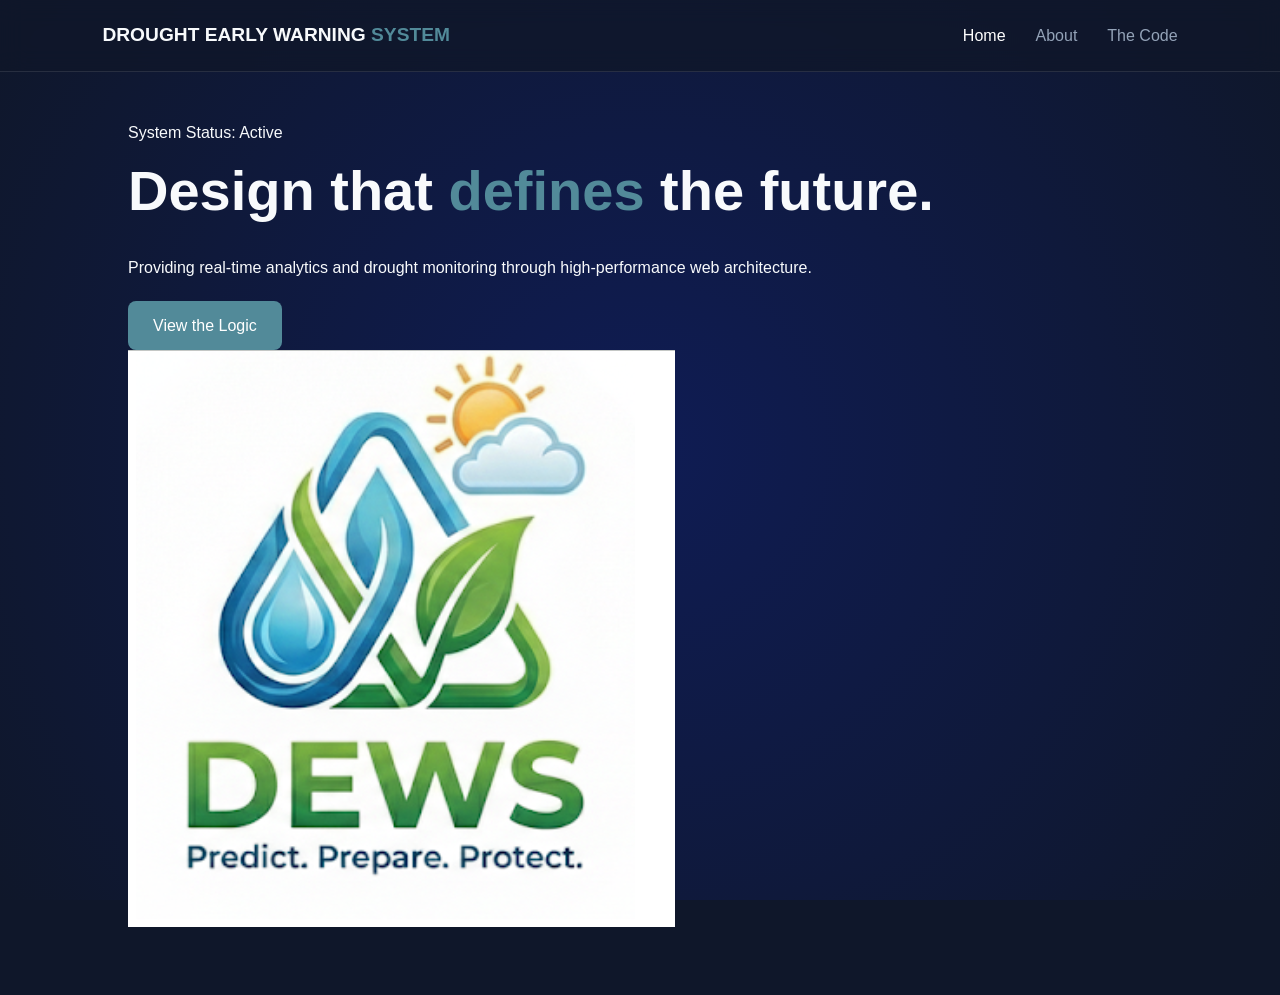
<file: index.html>
<!DOCTYPE html>
<html lang="en">
<head>
    <meta charset="UTF-8">
    <title>Home | DEWS</title>
    <link rel="stylesheet" href="style.css">
</head>
<body>
    <div class="background-overlay"></div>
    <nav class="glass-nav">
        <div class="logo">DROUGHT EARLY WARNING <span>SYSTEM</span></div>
        <ul class="nav-links">
            <li><a href="index.html" class="active">Home</a></li>
            <li><a href="about.html">About</a></li>
            <li><a href="code.html">The Code</a></li>
        </ul>
    </nav>

    <section class="hero">
        <div class="hero-content">
            <span class="badge">System Status: Active</span>
            <h1>Design that <span>defines</span> the future.</h1>
            <p>Providing real-time analytics and drought monitoring through high-performance web architecture.</p>
            <div class="hero-btns">
                <a href="code.html" class="btn-primary">View the Logic</a>
            </div>
        </div>

        <div class="hero-image-container">
            <img src="dewslogo.png" alt="A preview of the DEWS analytics dashboard" class="hero-img">
        </div>
    </section>
</body>
</html>
</file>
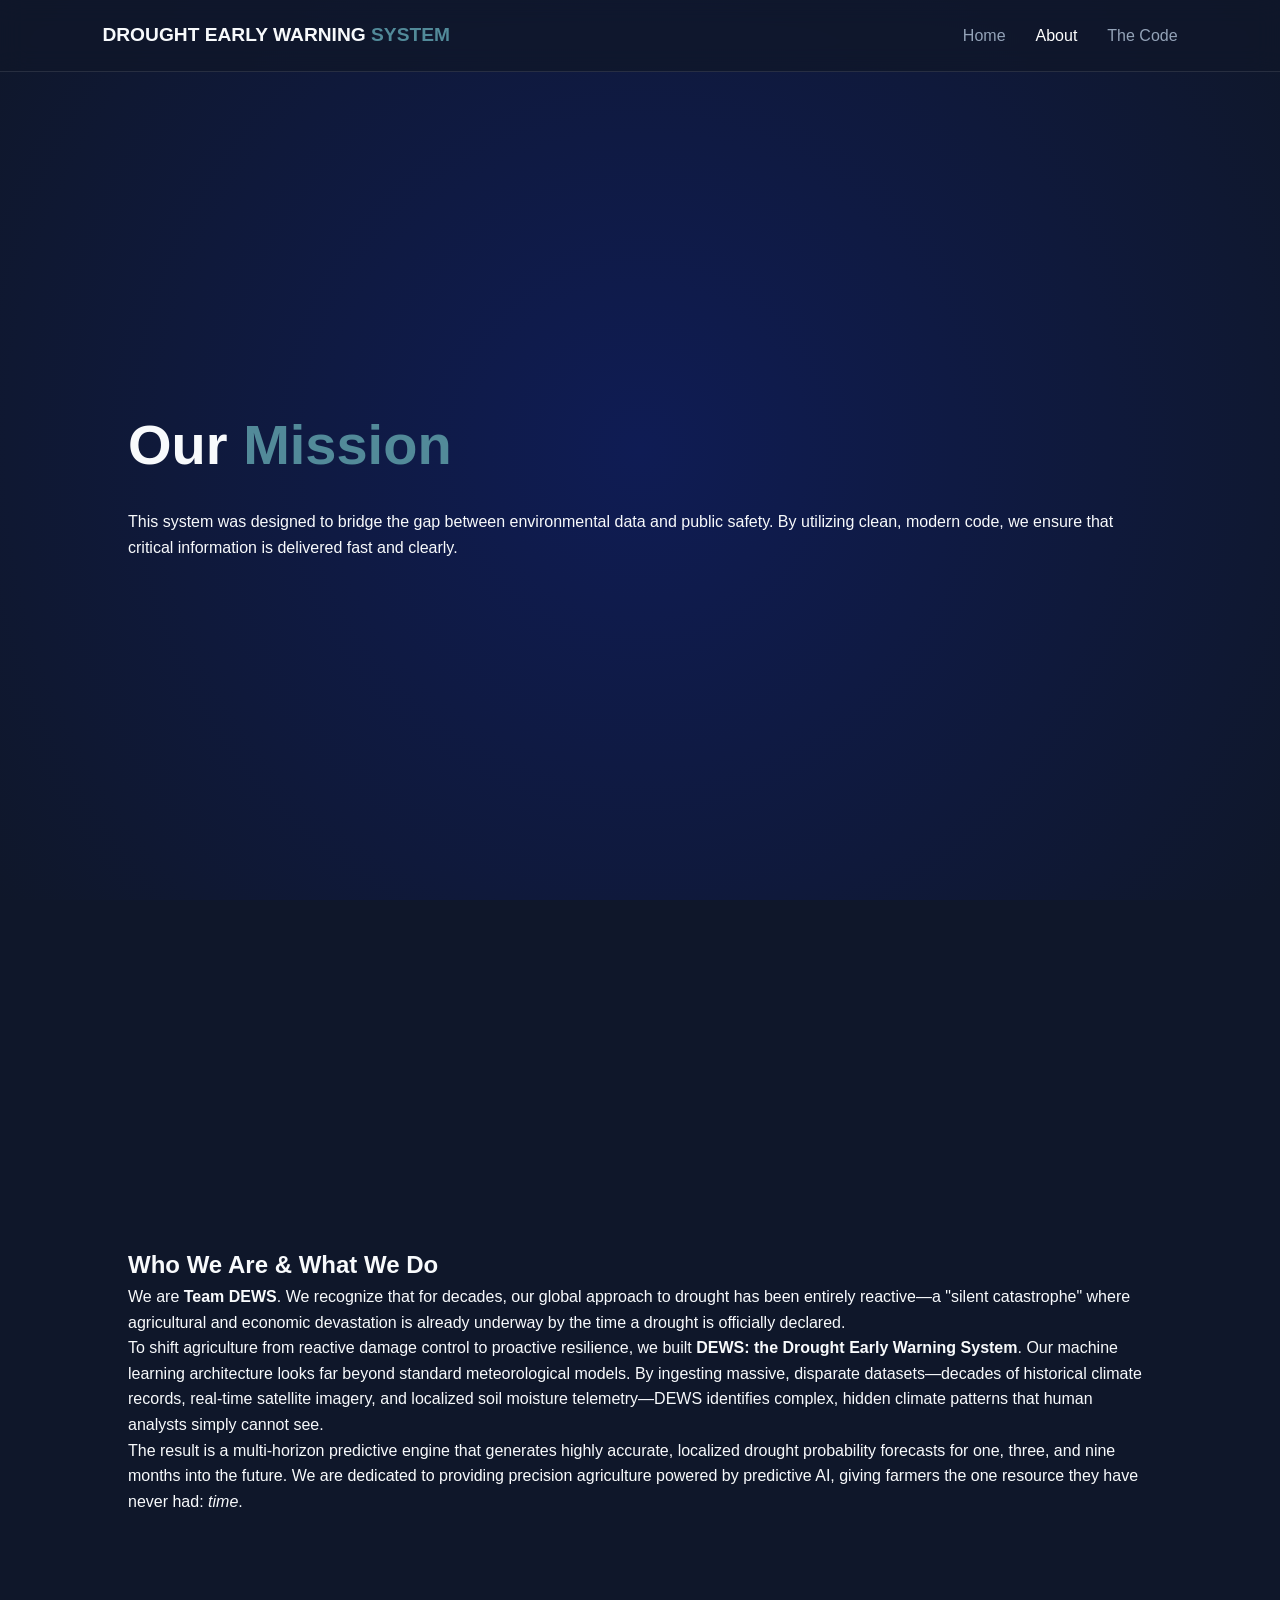
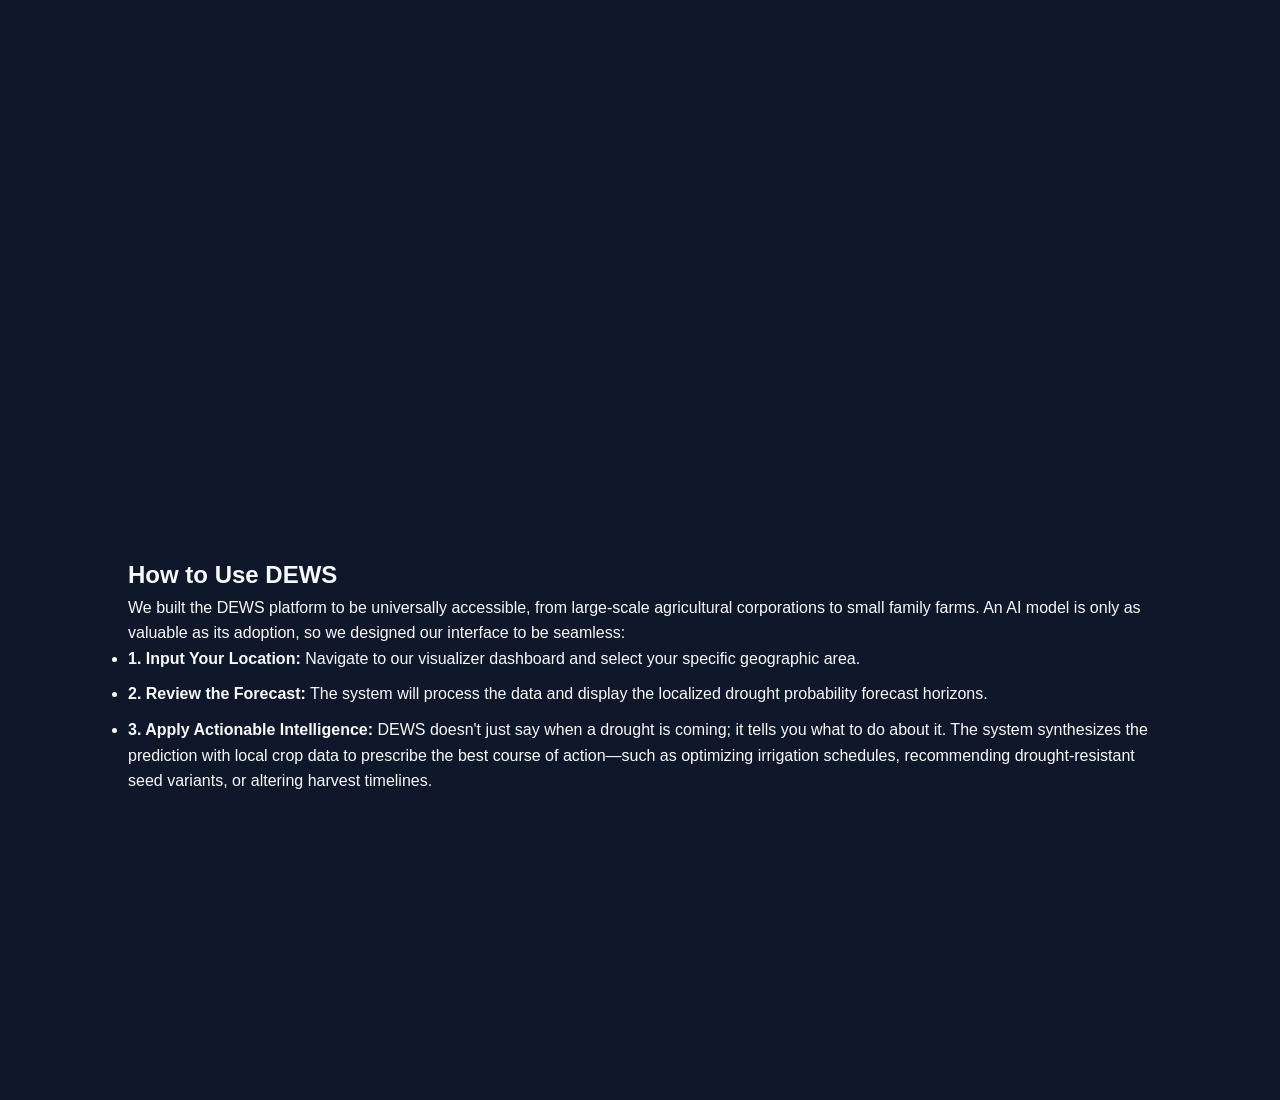
<file: about.html>
<!DOCTYPE html>
<html lang="en">
<head>
    <meta charset="UTF-8">
    <title>About | DEWS</title>
    <link rel="stylesheet" href="style.css">
</head>
<body>
    <div class="background-overlay"></div>
    <nav class="glass-nav">
        <div class="logo">DROUGHT EARLY WARNING <span>SYSTEM</span></div>
        <ul class="nav-links">
            <li><a href="index.html">Home</a></li>
            <li><a href="about.html" class="active">About</a></li>
            <li><a href="code.html">The Code</a></li>
        </ul>
    </nav>

    <section>
        <h1>Our <span>Mission</span></h1>
        <p>This system was designed to bridge the gap between environmental data and public safety. By utilizing clean, modern code, we ensure that critical information is delivered fast and clearly.</p>
    </section>

    <section>
        <h2>Who We Are & <span>What We Do</span></h2>
        <p>We are <strong>Team DEWS</strong>. We recognize that for decades, our global approach to drought has been entirely reactive—a "silent catastrophe" where agricultural and economic devastation is already underway by the time a drought is officially declared.</p>
        <p>To shift agriculture from reactive damage control to proactive resilience, we built <strong>DEWS: the Drought Early Warning System</strong>. Our machine learning architecture looks far beyond standard meteorological models. By ingesting massive, disparate datasets—decades of historical climate records, real-time satellite imagery, and localized soil moisture telemetry—DEWS identifies complex, hidden climate patterns that human analysts simply cannot see.</p>
        <p>The result is a multi-horizon predictive engine that generates highly accurate, localized drought probability forecasts for one, three, and nine months into the future. We are dedicated to providing precision agriculture powered by predictive AI, giving farmers the one resource they have never had: <em>time</em>.</p>
    </section>

    <section>
        <h2>How to Use <span>DEWS</span></h2>
        <p>We built the DEWS platform to be universally accessible, from large-scale agricultural corporations to small family farms. An AI model is only as valuable as its adoption, so we designed our interface to be seamless:</p>
        <ul>
            <li style="margin-bottom: 10px;"><strong>1. Input Your Location:</strong> Navigate to our visualizer dashboard and select your specific geographic area.</li>
            <li style="margin-bottom: 10px;"><strong>2. Review the Forecast:</strong> The system will process the data and display the localized drought probability forecast horizons.</li>
            <li style="margin-bottom: 10px;"><strong>3. Apply Actionable Intelligence:</strong> DEWS doesn't just say when a drought is coming; it tells you what to do about it. The system synthesizes the prediction with local crop data to prescribe the best course of action—such as optimizing irrigation schedules, recommending drought-resistant seed variants, or altering harvest timelines.</li>
        </ul>
    </section>
</body>
</html>
</file>
<file: style.css>
:root {
    --primary: #528a99;
    --primary-dark: #2c1c92;
    --bg-dark: #0f172a;
    --text-light: #f8fafc;
    --glass: rgba(255, 255, 255, 0.05);
    --border: rgba(255, 255, 255, 0.1);
}

* {
    margin: 0; padding: 0;
    box-sizing: border-box;
    font-family: 'Inter', sans-serif;
}

body {
    background-color: var(--bg-dark);
    color: var(--text-light);
    line-height: 1.6;
}

/* Shared Background */
.background-overlay {
    position: fixed;
    top: 0; left: 0; width: 100%; height: 100%;
    background: radial-gradient(circle at 50% 50%, #0f1c54 0%, #0f172a 100%);
    z-index: -1;
}

/* Glass Navigation */
.glass-nav {
    display: flex;
    justify-content: space-between;
    align-items: center;
    padding: 20px 8%;
    position: fixed;
    top: 0; width: 100%;
    background: rgba(15, 23, 42, 0.8);
    backdrop-filter: blur(12px);
    border-bottom: 1px solid var(--border);
    z-index: 1000;
}

.logo { font-weight: 700; font-size: 1.2rem; }
.logo span { color: var(--primary); }

.nav-links { display: flex; list-style: none; gap: 30px; }
.nav-links a { text-decoration: none; color: #94a3b8; transition: 0.3s; }
.nav-links a:hover, .nav-links a.active { color: white; }

/* Layout Containers */
section {
    padding: 120px 10% 60px;
    min-height: 100vh;
    display: flex;
    flex-direction: column;
    justify-content: center;
}

h1 { font-size: 3.5rem; margin-bottom: 20px; }
h1 span { color: var(--primary); }

/* Code Block Styling */
pre {
    background: var(--glass);
    padding: 20px;
    border-radius: 12px;
    border: 1px solid var(--border);
    overflow-x: auto;
    color: #84a8fc;
}

.btn-primary {
    display: inline-block;
    background: var(--primary);
    color: white;
    padding: 12px 25px;
    border-radius: 8px;
    text-decoration: none;
    margin-top: 20px;
}
</file>
